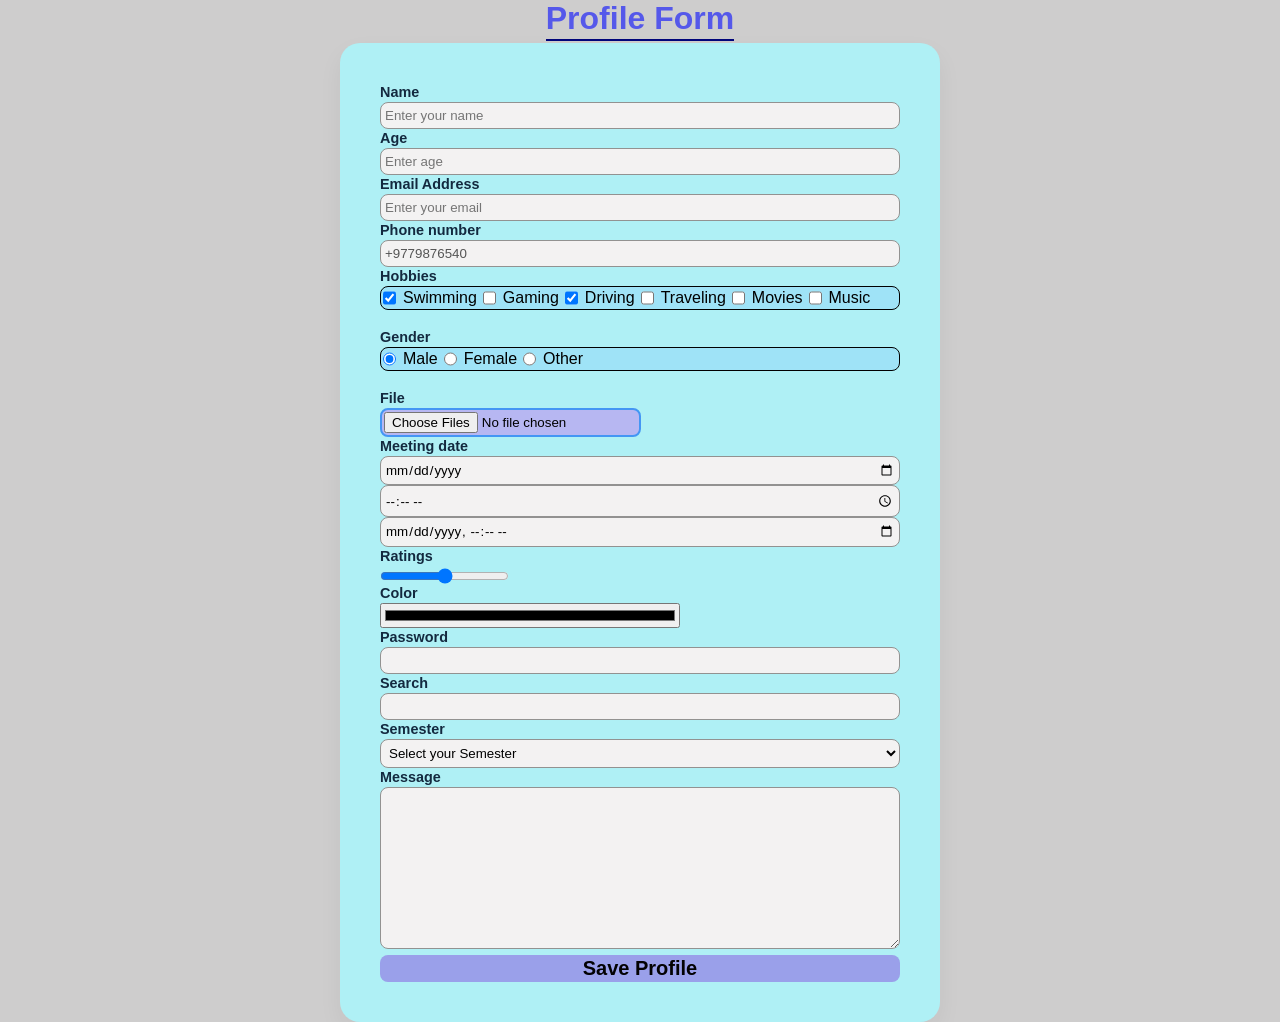
<file: form.html>
<!doctype html>
<html lang="en">
  <head>
    <meta charset="UTF-8" />
    <meta name="viewport" content="width=device-width, initial-scale=1.0" />
    <title>Form Page</title>
    <link rel="stylesheet" href="form.css" />
  </head>
  <body>
    <h1>Profile Form</h1>
    <form action="/profile" method="POST">
      <label for="name">Name</label>
      <input
        id="name"
        type="text"
        name="name"
        placeholder="Enter your name"
        minlength="3"
        maxlength="50"
        required
      />
      <br />
      <label for="my-age">Age</label>
      <input
        type="number"
        name="age"
        id="my-age"
        placeholder="Enter age"
        min="1"
        max="100"
      />
      <br />
      <label for="email">Email Address</label>
      <input
        type="email"
        name="email"
        id="email"
        placeholder="Enter your email"
        required
      />
      <br />
      <label for="phone">Phone number</label>
      <input type="tel" name="phone" id="phone" value="+9779876540" disabled />
      <br />
      <!-- Checkbox: Multi-select -->
      <label>Hobbies</label>
      <div class="hobbie">
        <input type="checkbox" name="hobbies" checked /> Swimming
        <input type="checkbox" name="hobbies" /> Gaming
        <input type="checkbox" name="hobbies" checked /> Driving
        <input type="checkbox" name="hobbies" /> Traveling
        <input type="checkbox" name="hobbies" /> Movies
        <input type="checkbox" name="hobbies" /> Music
      </div>

      <br />

      <!-- Radio: Single select -->
      <label for="">Gender</label>
      <div class="gender">
        <input type="radio" name="gender" checked />Male
        <input type="radio" name="gender" />Female
        <input type="radio" name="gender" />Other
      </div>
      <br />

      <label for="docs">File</label>
      <input
        type="file"
        name="docs"
        id="docs"
        accept=".jpg,.png,.pdf,.doc,.xml,.html,.web"
        multiple
      />
      <br />

      <label for="meeting">Meeting date</label>
      <input type="date" name="" id="meeting" />
      <input type="time" name="" id="meeting" />
      <input type="datetime-local" name="" id="meeting" />

      <br />
      <label for="ratings">Ratings</label>
      <input
        type="range"
        name="ratings"
        id="ratings"
        min="0"
        max="9"
        step="0.5"
      />

      <br />
      <label for="color">Color</label>
      <input type="color" name="" id="color" />

      <br />
      <label for="password">Password</label>
      <input type="password" name="" id="password" />

      <br />
      <label for="search">Search</label>
      <input type="search" name="" id="search" list="animals" />
      <datalist id="Frontend">
        <option value="HTML">HTML</option>
        <option value="CSS">CSS</option>
        <option value="JavaScript">JavaScript</option>
        <option value="React">React</option>
        <option value="NextJS">NextJS</option>
      </datalist>

      <br />
      <label for="class">Semester</label>
      <select name="class" id="class">
        <option value="" disabled selected>Select your Semester</option>
        <optgroup label="primary classes">
          <option value="sem1">1st Semester</option>
          <option value="sem2">2nd Semester</option>
          <option value="sem3">3rd Semester</option>
          <option value="sem4">4th Semester</option>
        </optgroup>
        <optgroup label="secondary classes">
          <option value="sem5">5th Semester</option>
          <option value="sem6">6th Semester</option>
          <option value="sem7">7th Semester</option>
          <option value="sem8">8th Semester</option>
        </optgroup>
      </select>

      <br />
      <label for="message">Message</label>
      <textarea name="message" id="message" rows="10" cols="50"></textarea>
      <!-- <input type="submit" value="Save Profile" /> -->

      <br />
      <button type="submit">Save Profile</button>
    </form>
  </body>
</html>
</file>
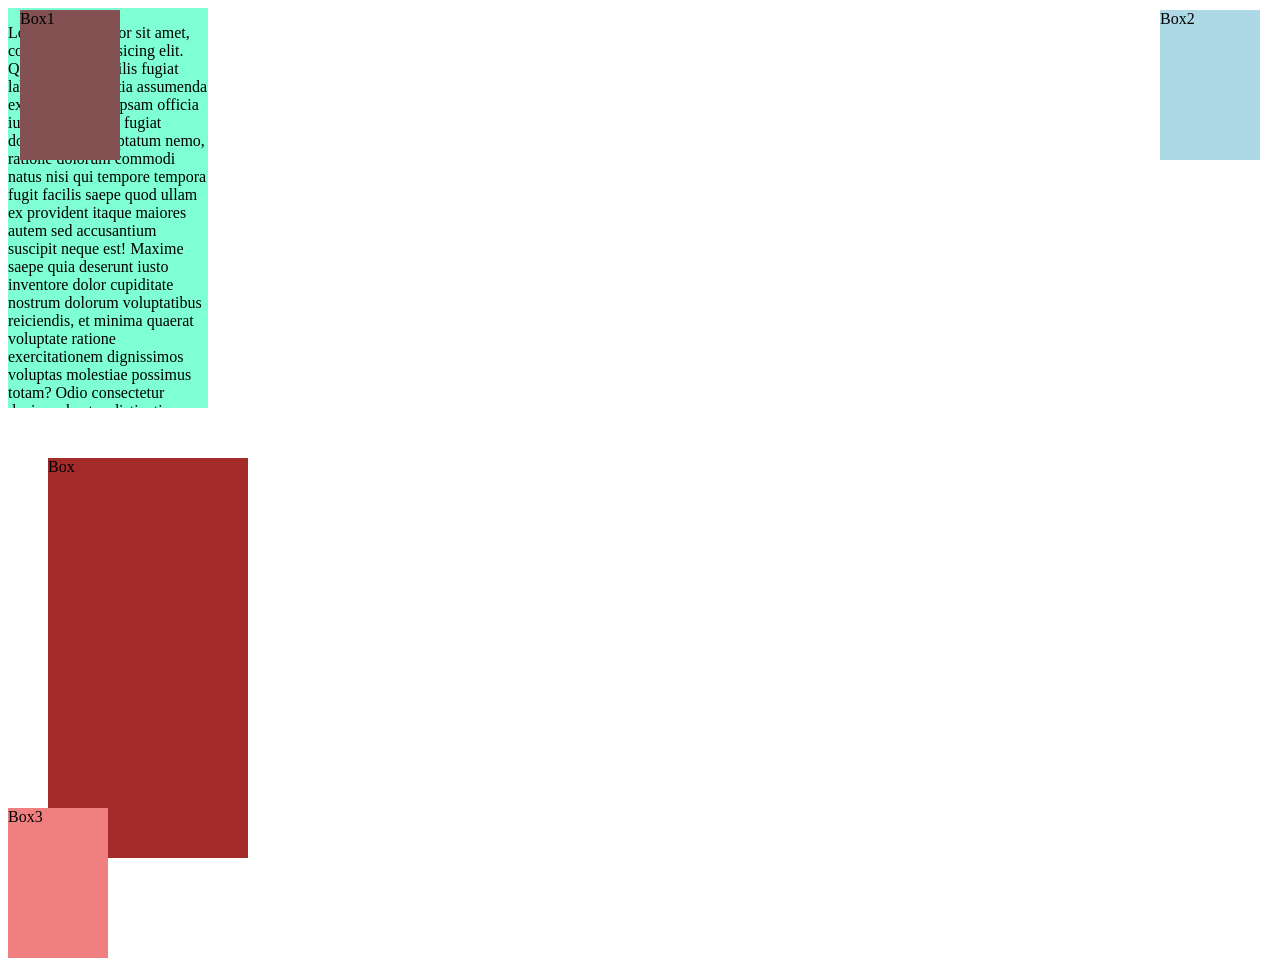
<file: overflow.html>
<!doctype html>
<html lang="en">
  <head>
    <meta charset="UTF-8" />
    <meta name="viewport" content="width=device-width, initial-scale=1.0" />
    <style>
      body {
        height: 100vh;
      }
      .container {
        height: 400px;
        width: 200px;
        background-color: aquamarine;
        overflow: auto;
      }
      .box {
        width: 200px;
        height: 400px;
        background-color: brown;
        position: relative;
        top: 50px;
        left: 40px;
      }
      .box1 {
        height: 150px;
        width: 100px;
        background-color: rgb(131, 81, 81);
        position: absolute; /*nearest parent relative, or root body*/
        top: 10px;
        left: 20px;
        z-index: 10;
      }
      .box2 {
        height: 150px;
        width: 100px;
        background-color: lightblue;
        position: fixed; /*always fixed */
        top: 10px;
        right: 20px;
      }
      .box3 {
        height: 150px;
        width: 100px;
        background-color: lightcoral;
        position: sticky; /*always fixed */
        top: 100px;
        right: 30px;
      }
    </style>
    <title>Overflow Property</title>
  </head>
  <body>
    <div class="container">
      <p>
        Lorem ipsum dolor sit amet, consectetur adipisicing elit. Quasi alias et
        facilis fugiat laboriosam mollitia assumenda exercitationem? Ipsam
        officia iure sit ut. Rerum fugiat doloremque voluptatum nemo, ratione
        dolorum commodi natus nisi qui tempore tempora fugit facilis saepe quod
        ullam ex provident itaque maiores autem sed accusantium suscipit neque
        est! Maxime saepe quia deserunt iusto inventore dolor cupiditate nostrum
        dolorum voluptatibus reiciendis, et minima quaerat voluptate ratione
        exercitationem dignissimos voluptas molestiae possimus totam? Odio
        consectetur ducimus beatae distinctio a rerum nemo? Asperiores
        voluptatem hic fugiat iste facilis corrupti fugit quidem, obcaecati fuga
        labore debitis suscipit officiis dolorum culpa sit maiores.
      </p>
    </div>
    <div class="box">Box</div>
    <div class="box1">Box1</div>
    <div class="box2">Box2</div>
    <div class="box3">Box3</div>
  </body>
</html>
</file>
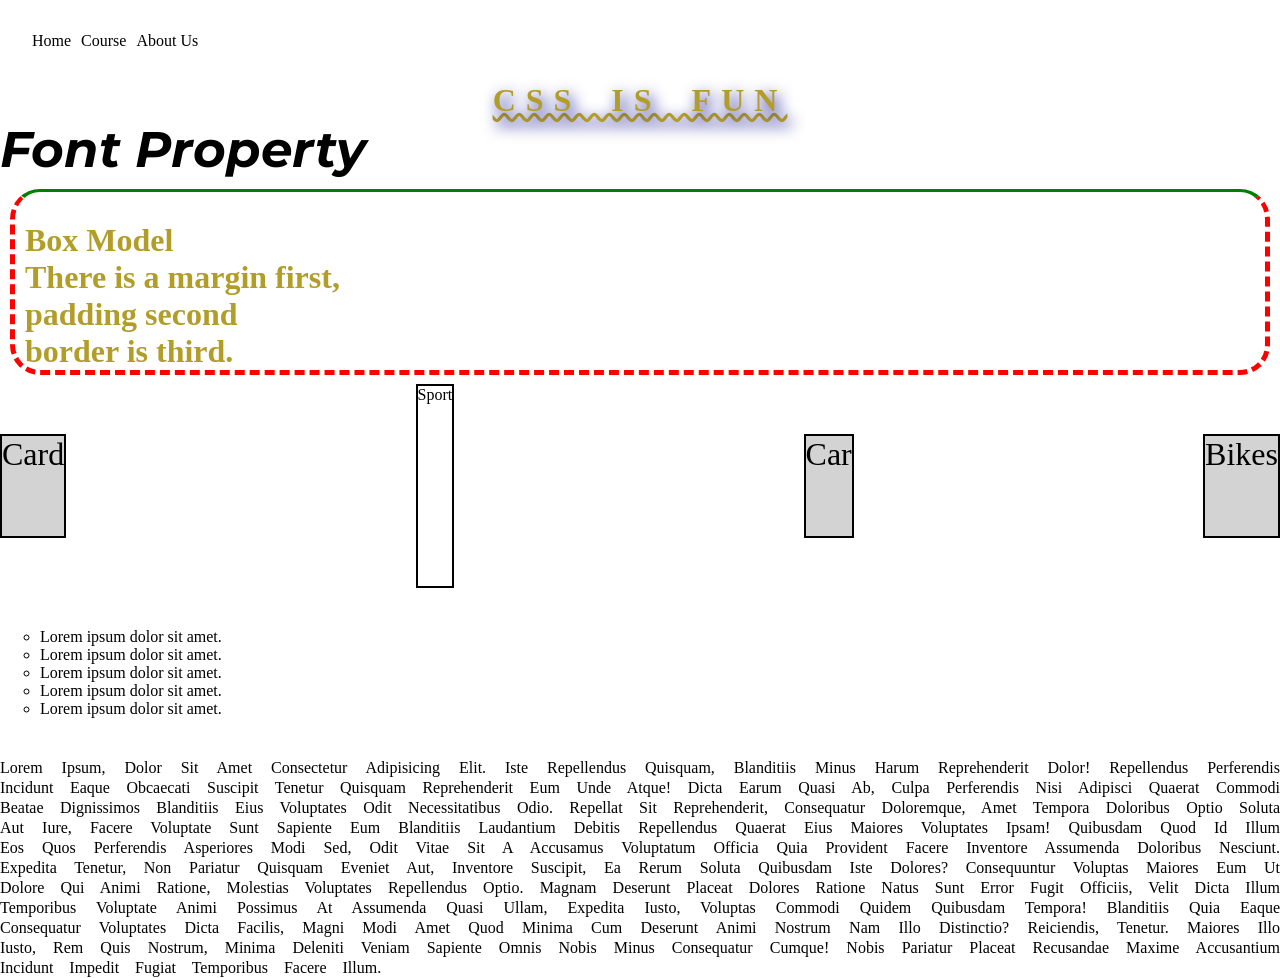
<file: styling.html>
<!doctype html>
<html lang="en">
  <head>
    <meta charset="UTF-8" />
    <meta name="viewport" content="width=device-width, initial-scale=1.0" />
    <link rel="stylesheet" href="style.css" />
    <link rel="preconnect" href="https://fonts.googleapis.com" />
    <link rel="preconnect" href="https://fonts.gstatic.com" crossorigin />
    <link
      href="https://fonts.googleapis.com/css2?family=Inter:ital,opsz,wght@0,14..32,100..900;1,14..32,100..900&family=Montserrat:ital,wght@0,100..900;1,100..900&family=Outfit:wght@100..900&family=Playfair:ital,opsz,wght@0,5..1200,300..900;1,5..1200,300..900&family=Roboto+Condensed:ital,wght@0,100..900;1,100..900&family=Roboto:ital,wght@0,100..900;1,100..900&display=swap"
      rel="stylesheet"
    />
    <title>CSS Day 2</title>
  </head>
  <body>
    <nav>
      <ul>
        <li>Home</li>
        <li>Course</li>
        <li>About Us</li>
      </ul>
    </nav>
    <h1 class="title">CSS is Fun</h1>
    <h2 class="font_info">Font Property</h2>
    <h1 class="box">
      Box Model <br />
      There is a margin first, <br />padding second <br />
      border is third.
    </h1>
    <div class="box1">
      <div class="card">Card</div>
      <div class="card2">Sport</div>
      <div class="card">Car</div>
      <div class="card">Bikes</div>
    </div>
    <ul>
      <li>Lorem ipsum dolor sit amet.</li>
      <li>Lorem ipsum dolor sit amet.</li>
      <li>Lorem ipsum dolor sit amet.</li>
      <li>Lorem ipsum dolor sit amet.</li>
      <li>Lorem ipsum dolor sit amet.</li>
    </ul>
    <p class="lorem">
      Lorem ipsum, dolor sit amet consectetur adipisicing elit. Iste repellendus
      quisquam, blanditiis minus harum reprehenderit dolor! Repellendus
      perferendis incidunt eaque obcaecati suscipit tenetur quisquam
      reprehenderit eum unde atque! Dicta earum quasi ab, culpa perferendis nisi
      adipisci quaerat commodi beatae dignissimos blanditiis eius voluptates
      odit necessitatibus odio. Repellat sit reprehenderit, consequatur
      doloremque, amet tempora doloribus optio soluta aut iure, facere voluptate
      sunt sapiente eum blanditiis laudantium debitis repellendus quaerat eius
      maiores voluptates ipsam! Quibusdam quod id illum eos quos perferendis
      asperiores modi sed, odit vitae sit a accusamus voluptatum officia quia
      provident facere inventore assumenda doloribus nesciunt. Expedita tenetur,
      non pariatur quisquam eveniet aut, inventore suscipit, ea rerum soluta
      quibusdam iste dolores? Consequuntur voluptas maiores eum ut dolore qui
      animi ratione, molestias voluptates repellendus optio. Magnam deserunt
      placeat dolores ratione natus sunt error fugit officiis, velit dicta illum
      temporibus voluptate animi possimus at assumenda quasi ullam, expedita
      iusto, voluptas commodi quidem quibusdam tempora! Blanditiis quia eaque
      consequatur voluptates dicta facilis, magni modi amet quod minima cum
      deserunt animi nostrum nam illo distinctio? Reiciendis, tenetur. Maiores
      illo iusto, rem quis nostrum, minima deleniti veniam sapiente omnis nobis
      minus consequatur cumque! Nobis pariatur placeat recusandae maxime
      accusantium incidunt impedit fugiat temporibus facere illum.
    </p>
  </body>
</html>
</file>
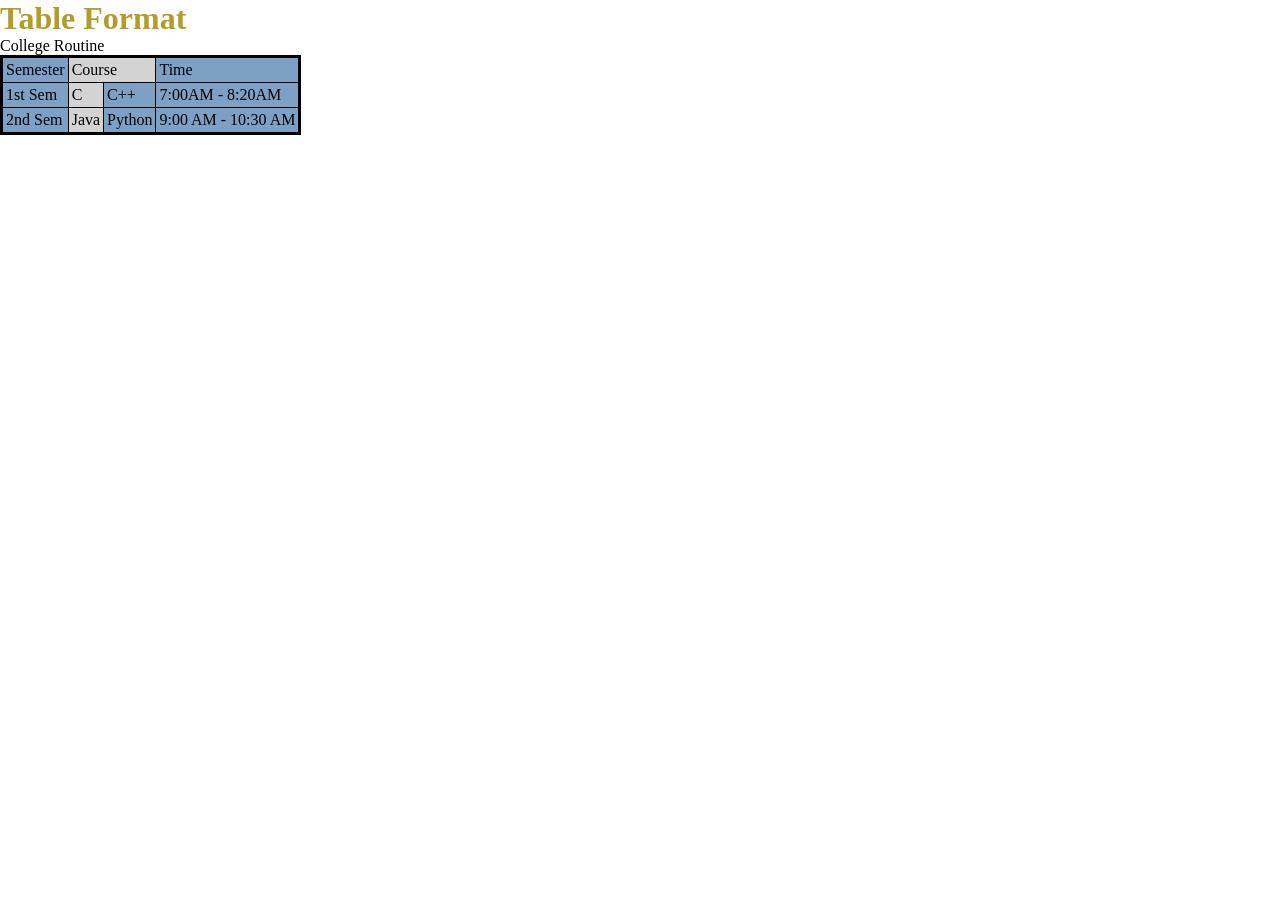
<file: table.html>
<!doctype html>
<html lang="en">
  <head>
    <meta charset="UTF-8" />
    <meta name="viewport" content="width=device-width, initial-scale=1.0" />
    <link rel="stylesheet" href="style.css" />
    <title>Table</title>
  </head>
  <body>
    <h1>Table Format</h1>
    <thead>
      College Routine
    </thead>
    <table>
      <tr>
        <td>Semester</td>
        <td colspan="2">Course</td>
        <td>Time</td>
      </tr>
      <tr>
        <td>1st Sem</td>
        <td>C</td>
        <td>C++</td>
        <td>7:00AM - 8:20AM</td>
      </tr>
      <tr>
        <td>2nd Sem</td>
        <td>Java</td>
        <td>Python</td>
        <td>9:00 AM - 10:30 AM</td>
      </tr>
    </table>
  </body>
</html>
</file>
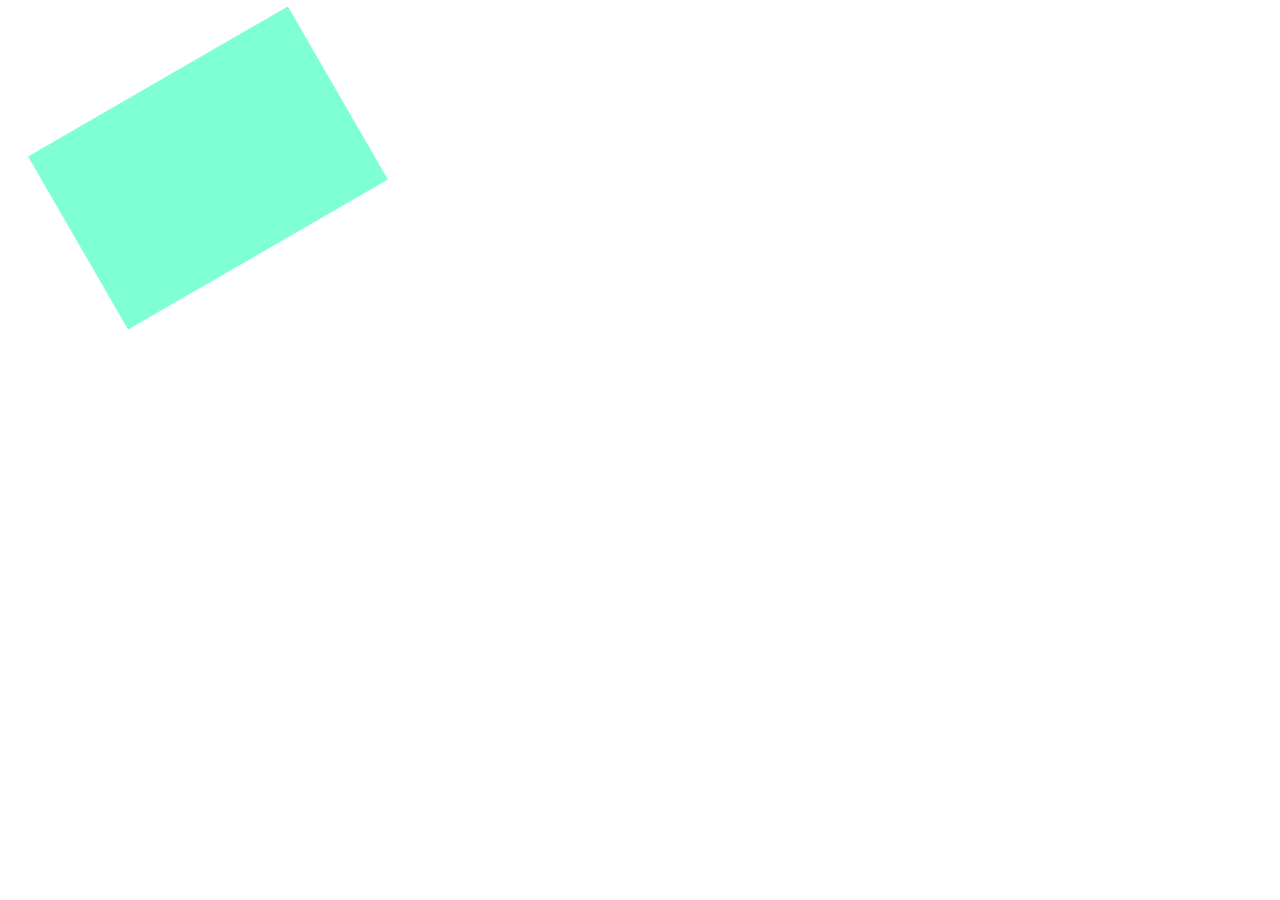
<file: transform.html>
<!doctype html>
<html lang="en">
  <head>
    <meta charset="UTF-8" />
    <meta name="viewport" content="width=device-width, initial-scale=1.0" />
    <title>Transform</title>
    <style>
      .box {
        height: 300px;
        width: 200px;
        background-color: aquamarine;
        /* translate, transform, rotate, scale, skew*/
        transform: translate(100px, 10px) rotate(60deg);
        transition: all 0.5s linear;
      }
      .box:hover {
        transform: scale(1.5);
      }
    </style>
  </head>
  <body>
    <div class="box"></div>
  </body>
</html>
</file>
<file: form.css>
* {
  box-sizing: border-box;
  margin: 0;
  padding: 0;
  font-family: sans-serif;
}

body {
  display: flex;
  flex-direction: column;
  align-items: center;
  min-height: 100vh;
  background-color: rgb(206, 205, 205);
}
h1 {
  font-weight: 600;
  text-align: center;
  margin-bottom: 2px;
  color: rgb(85, 88, 234);
  border-bottom: 2px solid rgb(0, 5, 123);
  padding-bottom: 2px;
}
form {
  background-color: rgb(175, 240, 245);
  padding: 40px;
  border-radius: 20px;
  box-shadow: 0 10px 25px rgba(20, 20, 21, 0.05);
  max-width: 600px;
  width: 100%;
}

label {
  display: block;
  margin-bottom: 2px;
  font-weight: 600;
  font-size: 0.9rem;
  color: rgb(19, 41, 63);
  margin-top: 1px;
}
input[type="text"],
input[type="number"],
input[type="email"],
input[type="password"],
input[type="search"],
input[type="tel"],
input[type="date"],
input[type="time"],
input[type="datetime-local"],
select,
textarea {
  width: 100%;
  padding: 5px 4px;
  border: 1.5px solid rgb(146, 146, 145);
  border-radius: 8px;
  outline: none;
  transition: all 0.5s ease;
  background-color: rgb(243, 242, 242);
}

input:focus,
select:focus,
textarea:focus {
  border-color: rgb(28, 28, 38);
  box-shadow: 0 0 0 3px rgba(66, 153, 255, 0.15);
}

.hobbie,
.gender {
  display: flex;
  flex-wrap: wrap;
  gap: 6px;
  padding: 2px;
  background: rgba(66, 153, 255, 0.15);
  border-radius: 8px;
  border: 1px solid black;
}

.hobbie input,
.gender input {
  margin-right: 1px;
  cursor: pointer;
}

input[type="file"] {
  padding: 2px;
  background: rgb(183, 183, 242);
  border: 2px solid rgb(68, 150, 244);
  border-radius: 8px;
  cursor: pointer;
}

input[type="range"] {
  height: 8px;
  background: rgb(183, 185, 243);
  border-radius: 8px;
}

input[type="color"] {
  height: 25px;
  width: 300px;
  max-width: 100%;
  padding: 2px;
  cursor: pointer;
}
textarea {
  resize: vertical;
  min-height: 100px;
}
button[type="submit"] {
  width: 100%;
  background-color: rgb(154, 160, 234);
  color: rgb(3, 2, 3);
  padding: 2px;
  margin-top: 2px;
  border: none;
  border-radius: 8px;
  font-size: 20px;
  font-weight: 600;
  cursor: pointer;
  transition: background-color 0.5s;
}

button[type="submit"]:hover {
  background-color: rgb(214, 134, 134);
}

button[type="submit"]:active {
  transform: translateY(1px);
}
</file>
<file: style.css>
* {
  margin: 0;
  padding: 0;
}
table {
  border: 3px solid black;
  background-color: rgb(125, 160, 197);
  border-collapse: collapse;
}
th,
td {
  border: 1px solid black;
  padding: 3px;
  text-align: left;
}
td:nth-child(2) {
  background-color: lightgray;
}

h1 {
  color: rgb(178, 157, 40);
}

.title {
  text-align: center;
  text-decoration: underline wavy;
  word-spacing: 12px;
  letter-spacing: 10px;
  text-transform: uppercase; /* capitalize, uppercase, lowercase */
  text-shadow: 4px 5px 15px darkblue;
}
/* Text Model */
.lorem {
  text-align: justify; /*right, left, center, justify*/
  text-transform: capitalize;
  word-spacing: 12px;
  line-height: 1.25;
}
/* Font Model */
.font_info {
  font-size: 50px;
  font-weight: bold;
  font-style: italic;
  font-family: "Montserrat";
}
/* Box Model */
.box {
  /* margin: 2px; */
  /* margin-top: 6px;
  margin-top: 3px; */
  /* margin-left: 3px;
  margin-right: 4px; */
  margin-inline: 10px; /* margin-left and margin-right*/
  margin-block: 9px; /*margin-top & margin-botton*/
  /* padding: 3px; */
  padding-top: 30px;
  padding-botton: 10px;
  padding-left: 10px;
  padding-right: 1px;
  border: 5px dashed red;
  border-top: 3px solid green;
  border-radius: 30px; /*border -corner*/
}

/* Display Property */
h1 {
  display: block; /* inline, block, inline-block, none, flex, grid*/
}

.card {
  height: 100px;
  weight: 20px;
  background-color: lightgray;
  border: 2px solid black;
  font-size: 2rem;
}
.card2 {
  height: 200px;
  weight: 400px;
  border: 2px solid black;
}
.box1 {
  display: flex;
  flex-direction: row;
  align-items: center;
  justify-content: start;
  justify-content: space-between;
  gap: 10px; /*row-gap, column-gap*/
}

ul {
  margin: 40px;
  list-style: circle; /* disk, circle, square, none */
}
nav ul {
  display: flex;
  margin: 2rem;
  list-style: none;
  gap: 10px;
}
</file>
